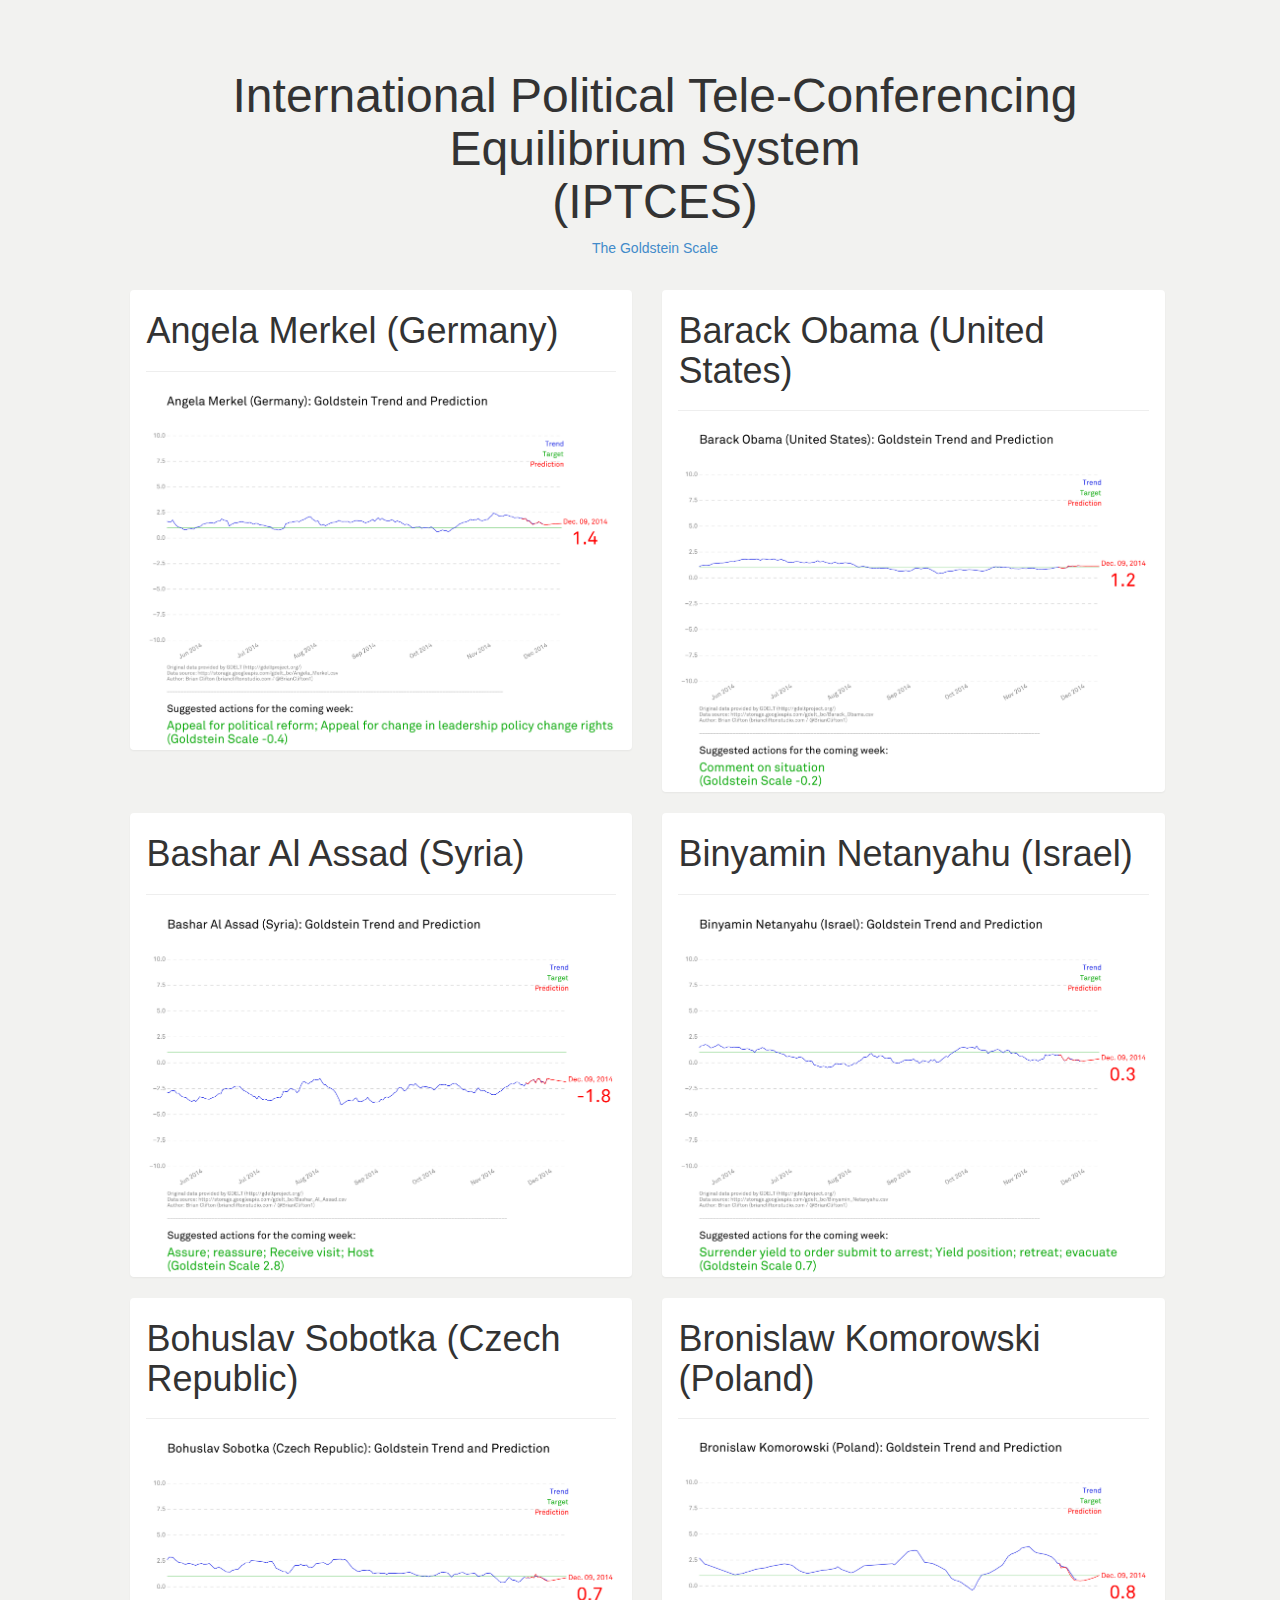
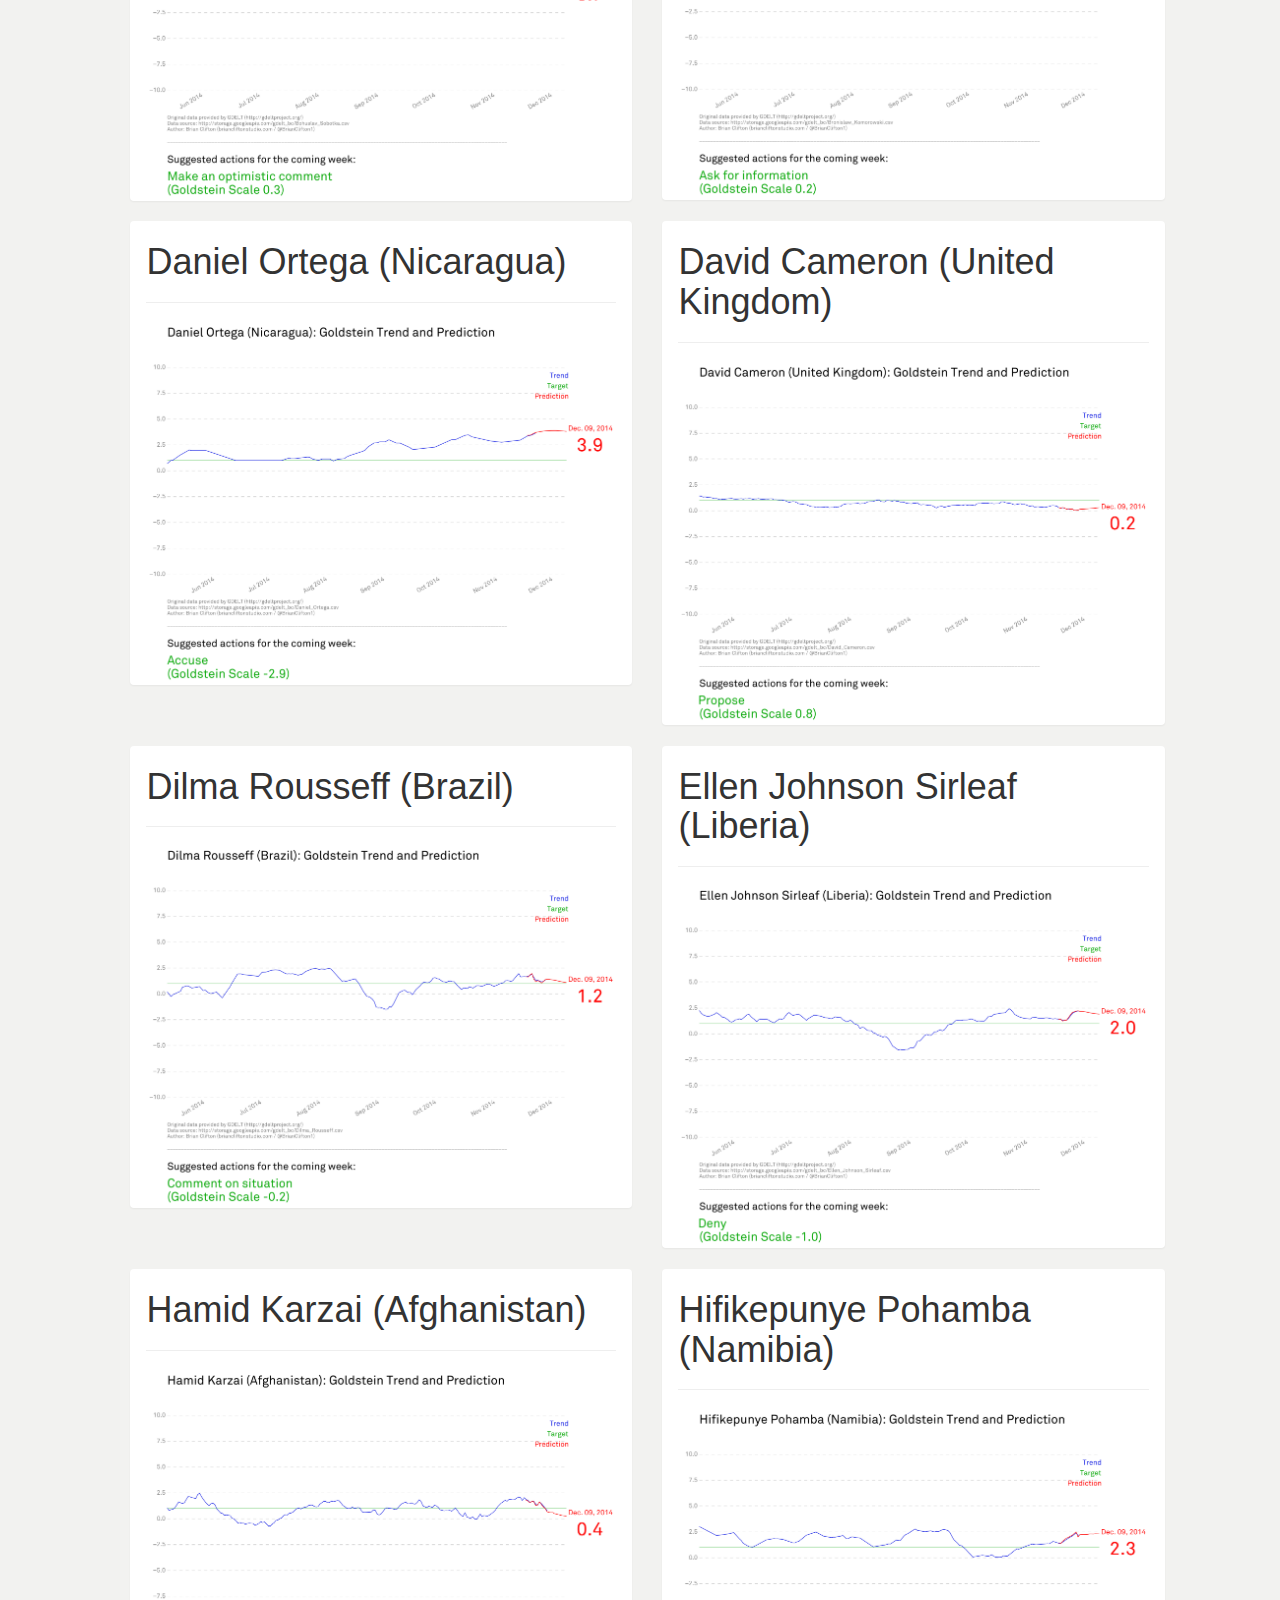
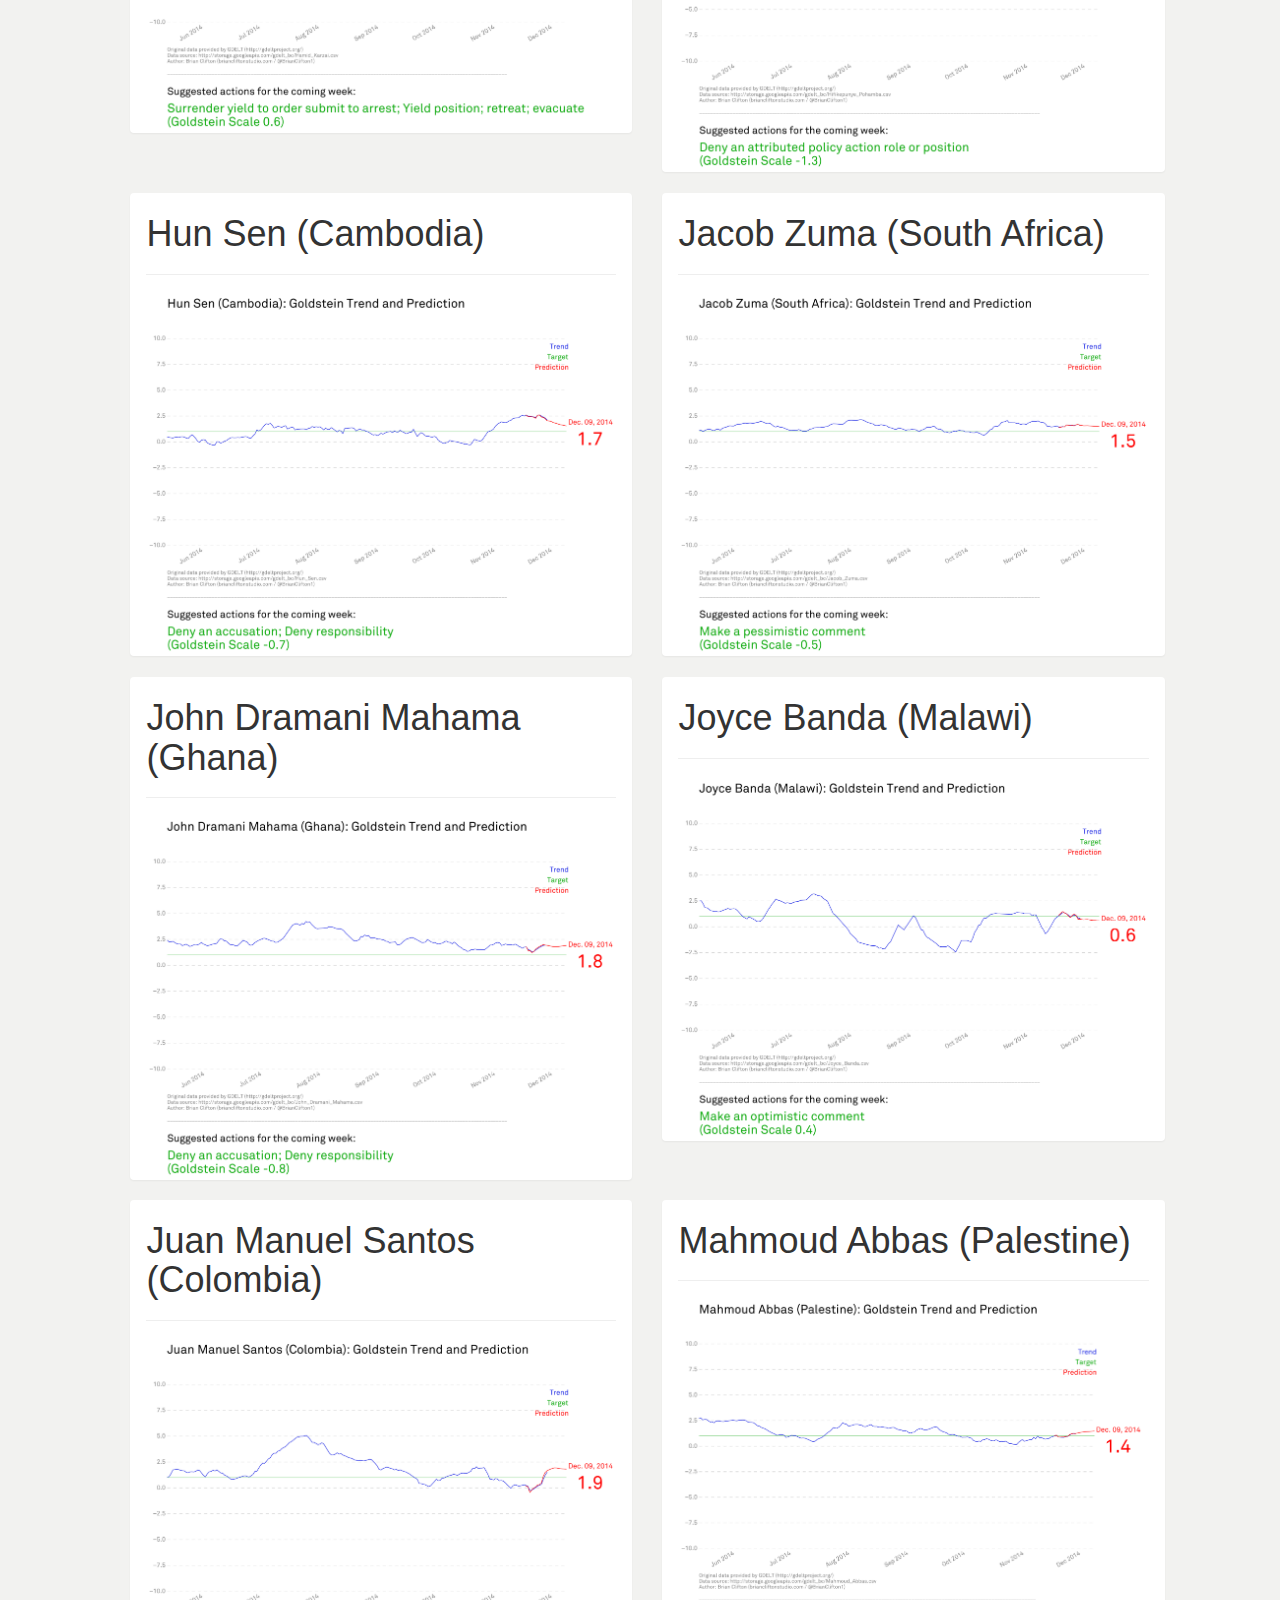
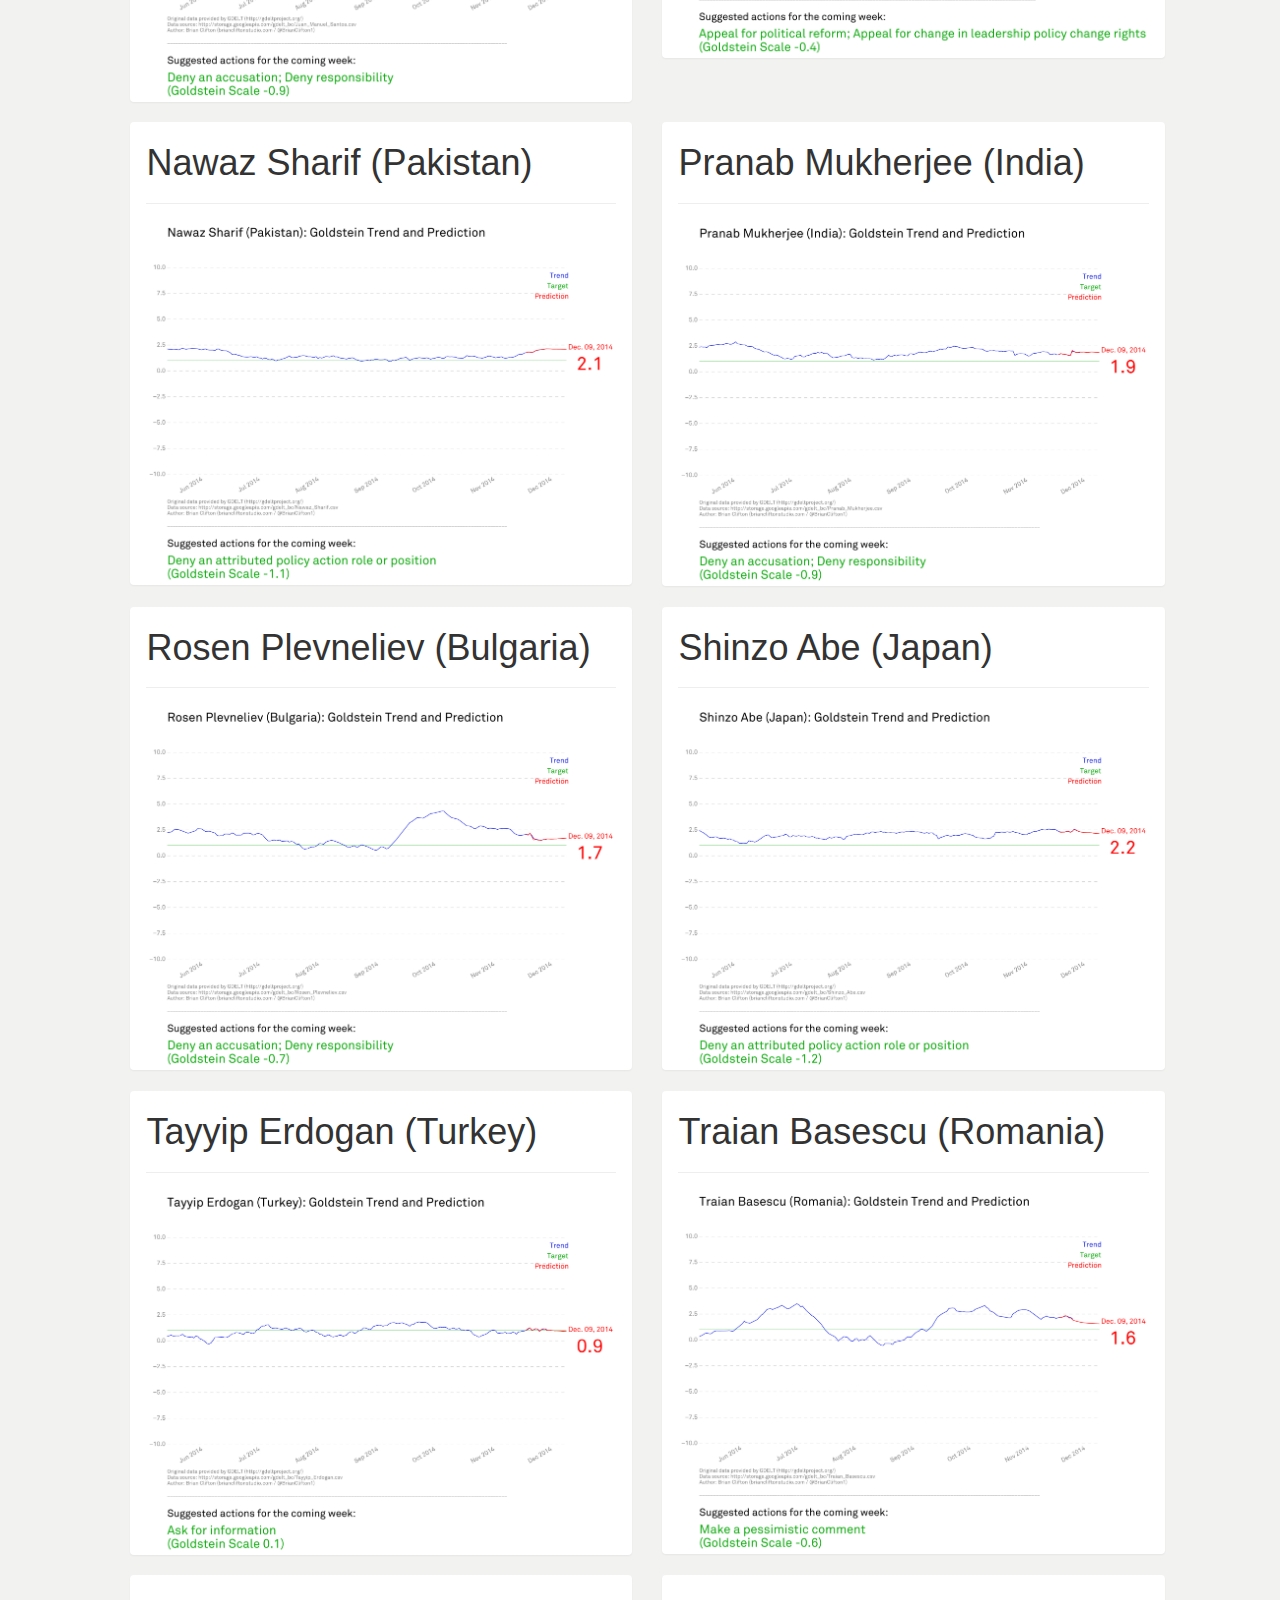
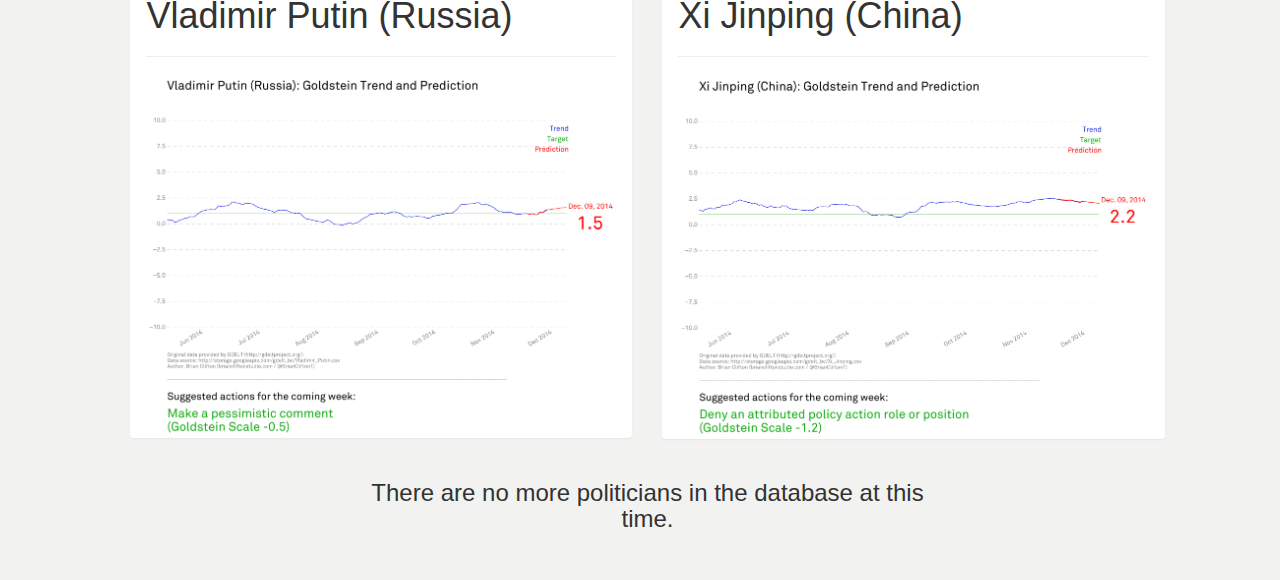
<file: index.html>
<!DOCTYPE html>
<!--[if lt IE 7]>      <html class="no-js lt-ie9 lt-ie8 lt-ie7"> <![endif]-->
<!--[if IE 7]>         <html class="no-js lt-ie9 lt-ie8"> <![endif]-->
<!--[if IE 8]>         <html class="no-js lt-ie9"> <![endif]-->
<!--[if gt IE 8]><!--> <html class="no-js"> <!--<![endif]-->
  <head>
      <meta charset="utf-8">
      <meta http-equiv="X-UA-Compatible" content="IE=edge,chrome=1">
      <title></title>
      <meta name="description" content="">
      <meta name="viewport" content="width=device-width, initial-scale=1">

      <link rel="stylesheet" href="css/bootstrap.min.css">
      <link rel="stylesheet" href="css/bootstrap-theme.min.css">
      <link rel="stylesheet" href="css/main.css">

      <script src="js/vendor/modernizr-2.6.2-respond-1.1.0.min.js"></script>
  </head>
  <body>
      <!--[if lt IE 7]>
          <p class="browsehappy">You are using an <strong>outdated</strong> browser. Please <a href="http://browsehappy.com/">upgrade your browser</a> to improve your experience.</p>
      <![endif]-->
  <div class="container-fluid">
    
    <div class="row">
      <div class="col-md-12" id="header">
        <div class="container-fluid">
          <h1 id="title">International Political Tele-Conferencing Equilibrium System<br>(IPTCES)
          </h1>
          <a href="http://web.pdx.edu/~kinsella/jgscale.html" target="blank"><p style="text-align: center">The Goldstein Scale</p></a>
        </div>
      </div>
    </div>

    <div class="row">
      <div class="col-md-1"></div>
      <div class="col-md-5 panel p-l">
        <h1>Angela Merkel (Germany)</h1>
        <hr>
        <img class="img-responsive" src="img/Angela_Merkel_prediction.png">
      </div>
      <div class="col-md-5 panel p-r">
        <h1>Barack Obama (United States)</h1>
        <hr>
        <img class="img-responsive" src="img/Barack_Obama_prediction.png">
      </div>
      <div class="col-md-1"></div>
    </div>

    <div class="row">
      <div class="col-md-1"></div>
      <div class="col-md-5 panel p-l">
        <h1>Bashar Al Assad (Syria)</h1>
        <hr>
        <img class="img-responsive" src="img/Bashar_Al_Assad_prediction.png">
      </div>
      <div class="col-md-5 panel p-r">
        <h1>Binyamin Netanyahu (Israel)</h1>
        <hr>
        <img class="img-responsive" src="img/Binyamin_Netanyahu_prediction.png">
      </div>
      <div class="col-md-1"></div>
    </div>

    <div class="row">
      <div class="col-md-1"></div>
      <div class="col-md-5 panel p-l">
        <h1>Bohuslav Sobotka (Czech Republic)</h1>
        <hr>
        <img class="img-responsive" src="img/Bohuslav_Sobotka_prediction.png">
      </div>
      <div class="col-md-5 panel p-r">
        <h1>Bronislaw Komorowski (Poland)</h1>
        <hr>
        <img class="img-responsive" src="img/Bronislaw_Komorowski_prediction.png">
      </div>
      <div class="col-md-1"></div>
    </div>

    <div class="row">
      <div class="col-md-1"></div>
      <div class="col-md-5 panel p-l">
        <h1>Daniel Ortega (Nicaragua)</h1>
        <hr>
        <img class="img-responsive" src="img/Daniel_Ortega_prediction.png">
      </div>
      <div class="col-md-5 panel p-r">
        <h1>David Cameron (United Kingdom)</h1>
        <hr>
        <img class="img-responsive" src="img/David_Cameron_prediction.png">
      </div>
      <div class="col-md-1"></div>
    </div>

    <div class="row">
      <div class="col-md-1"></div>
      <div class="col-md-5 panel p-l">
        <h1>Dilma Rousseff (Brazil)</h1>
        <hr>
        <img class="img-responsive" src="img/Dilma_Rousseff_prediction.png">
      </div>
      <div class="col-md-5 panel p-r">
        <h1>Ellen Johnson Sirleaf (Liberia)</h1>
        <hr>
        <img class="img-responsive" src="img/Ellen_Johnson_Sirleaf_prediction.png">
      </div>
      <div class="col-md-1"></div>
    </div>

    <div class="row">
      <div class="col-md-1"></div>
      <div class="col-md-5 panel p-l">
        <h1>Hamid Karzai (Afghanistan)</h1>
        <hr>
        <img class="img-responsive" src="img/Hamid_Karzai_prediction.png">
      </div>
      <div class="col-md-5 panel p-r">
        <h1>Hifikepunye Pohamba (Namibia)</h1>
        <hr>
        <img class="img-responsive" src="img/Hifikepunye_Pohamba_prediction.png">
      </div>
      <div class="col-md-1"></div>
    </div>

    <div class="row">
      <div class="col-md-1"></div>
      <div class="col-md-5 panel p-l">
        <h1>Hun Sen (Cambodia)</h1>
        <hr>
        <img class="img-responsive" src="img/Hun_Sen_prediction.png">
      </div>
      <div class="col-md-5 panel p-r">
        <h1>Jacob Zuma (South Africa)</h1>
        <hr>
        <img class="img-responsive" src="img/Jacob_Zuma_prediction.png">
      </div>
      <div class="col-md-1"></div>
    </div>

    <div class="row">
      <div class="col-md-1"></div>
      <div class="col-md-5 panel p-l">
        <h1>John Dramani Mahama (Ghana)</h1>
        <hr>
        <img class="img-responsive" src="img/John_Dramani_Mahama_prediction.png">
      </div>
      <div class="col-md-5 panel p-r">
        <h1>Joyce Banda (Malawi)</h1>
        <hr>
        <img class="img-responsive" src="img/Joyce_Banda_prediction.png">
      </div>
      <div class="col-md-1"></div>
    </div>

    <div class="row">
      <div class="col-md-1"></div>
      <div class="col-md-5 panel p-l">
        <h1>Juan Manuel Santos (Colombia)</h1>
        <hr>
        <img class="img-responsive" src="img/Juan_Manuel_Santos_prediction.png">
      </div>
      <div class="col-md-5 panel p-r">
        <h1>Mahmoud Abbas (Palestine)</h1>
        <hr>
        <img class="img-responsive" src="img/Mahmoud_Abbas_prediction.png">
      </div>
      <div class="col-md-1"></div>
    </div>

    <div class="row">
      <div class="col-md-1"></div>
      <div class="col-md-5 panel p-l">
        <h1>Nawaz Sharif (Pakistan)</h1>
        <hr>
        <img class="img-responsive" src="img/Nawaz_Sharif_prediction.png">
      </div>
      <div class="col-md-5 panel p-r">
        <h1>Pranab Mukherjee (India)</h1>
        <hr>
        <img class="img-responsive" src="img/Pranab_Mukherjee_prediction.png">
      </div>
      <div class="col-md-1"></div>
    </div>

    <div class="row">
      <div class="col-md-1"></div>
      <div class="col-md-5 panel p-l">
        <h1>Rosen Plevneliev (Bulgaria)</h1>
        <hr>
        <img class="img-responsive" src="img/Rosen_Plevneliev_prediction.png">
      </div>
      <div class="col-md-5 panel p-r">
        <h1>Shinzo Abe (Japan)</h1>
        <hr>
        <img class="img-responsive" src="img/Shinzo_Abe_prediction.png">
      </div>
      <div class="col-md-1"></div>
    </div>

    <div class="row">
      <div class="col-md-1"></div>
      <div class="col-md-5 panel p-l">
        <h1>Tayyip Erdogan (Turkey)</h1>
        <hr>
        <img class="img-responsive" src="img/Tayyip_Erdogan_prediction.png">
      </div>
      <div class="col-md-5 panel p-r">
        <h1>Traian Basescu (Romania)</h1>
        <hr>
        <img class="img-responsive" src="img/Traian_Basescu_prediction.png">
      </div>
      <div class="col-md-1"></div>
    </div>

    <div class="row">
      <div class="col-md-1"></div>
      <div class="col-md-5 panel p-l">
        <h1>Vladimir Putin (Russia)</h1>
        <hr>
        <img class="img-responsive" src="img/Vladimir_Putin_prediction.png">
      </div>
      <div class="col-md-5 panel p-r">
        <h1>Xi Jinping (China)</h1>
        <hr>
        <img class="img-responsive" src="img/Xi_Jinping_prediction.png">
      </div>
      <div class="col-md-1"></div>
    </div>

    <div class="row footer">
      <div class="col-md-3"></div>
      <div class="col-md-6">
        <h3 id="disclaimer">There are no more politicians in the database at this time.</h3>
      </div>
      <div class="col-md-3"></div>
    </div>

  </div> <!-- /container -->        
    <script src="//ajax.googleapis.com/ajax/libs/jquery/1.11.1/jquery.min.js"></script>
    <script>window.jQuery || document.write('<script src="js/vendor/jquery-1.11.1.min.js"><\/script>')</script>

    <script src="js/vendor/bootstrap.min.js"></script>
    <script src="js/main.js"></script>

  </body>
</html>
</file>
<file: css/main.css>
body {
  padding-top: 50px;
  padding-bottom: 20px;
  background-color: rgba(236, 236, 233, 0.7);
}
.container-fluid {
  margin-right: 30px;
  margin-left: 45px;
}
.p-l {
  margin-left: -15px;
}
.p-r {
  margin-left: 30px;
}
.footer {
  height: 100px;
}
#header {
  height: 240px;
}
#title {
  text-align: center;
  font-size: 48px;
}
#disclaimer {
  text-align: center;
}
</file>
